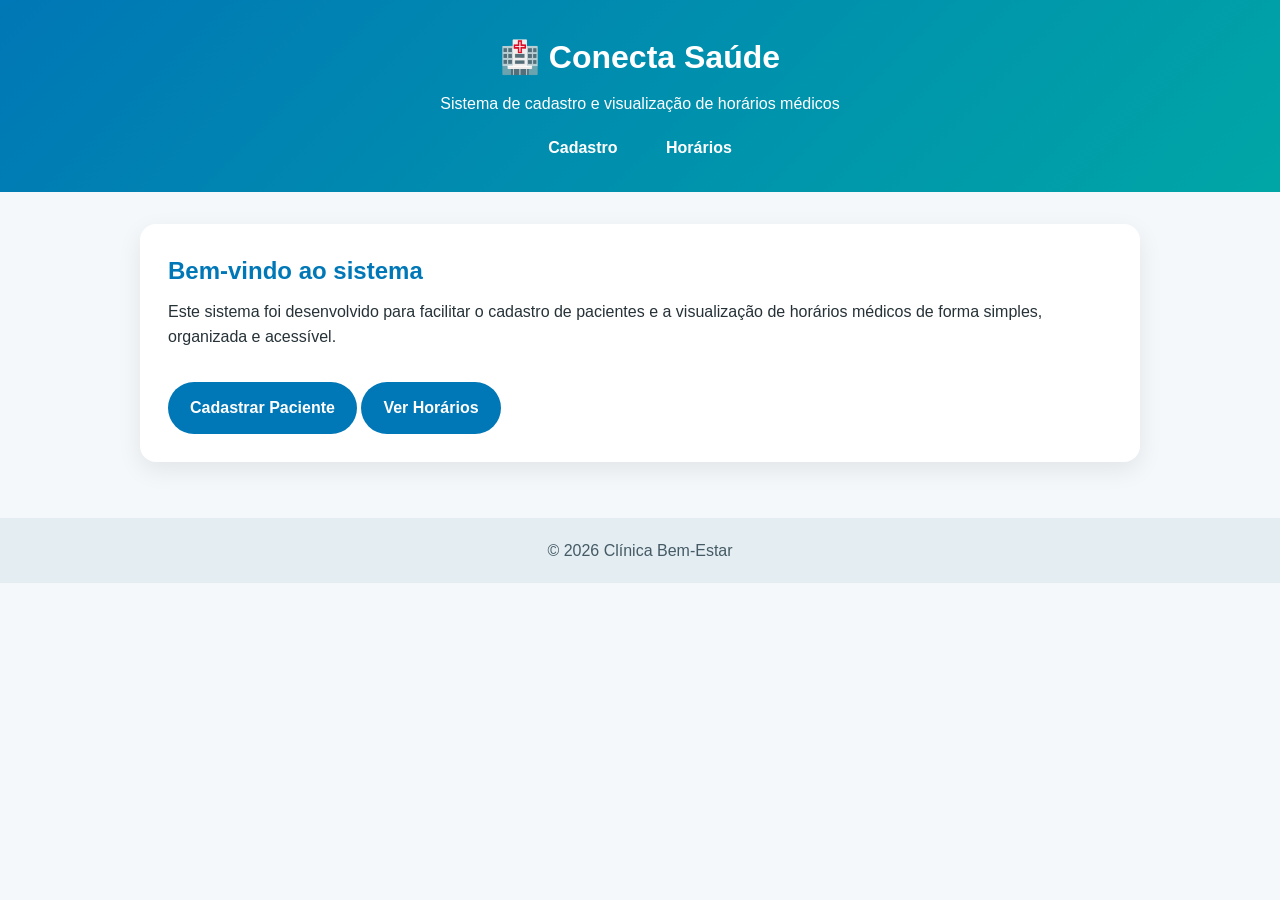
<file: index.html>
<!DOCTYPE html>
<html lang="pt-br">
<head>
  <meta charset="UTF-8">
  <meta name="viewport" content="width=device-width, initial-scale=1.0">
  <title>Conecta Saúde</title>
  <link rel="stylesheet" href="css/style.css">
</head>

<body>

<header class="topo">
  <div class="container">
    <h1>🏥 Conecta Saúde</h1>
    <p>Sistema de cadastro e visualização de horários médicos</p>

    <nav>
      <a href="cadastro.html">Cadastro</a>
      <a href="horarios.html">Horários</a>
    </nav>
  </div>
</header>

<main class="container">
  <section class="card">
    <h2>Bem-vindo ao sistema</h2>

    <p>
      Este sistema foi desenvolvido para facilitar o cadastro de pacientes
      e a visualização de horários médicos de forma simples, organizada
      e acessível.
    </p>

    <div style="margin-top:20px;">
      <a class="botao-link" href="cadastro.html">Cadastrar Paciente</a>
      <a class="botao-link" href="horarios.html">Ver Horários</a>
    </div>
  </section>
</main>

<footer>
  <p>&copy; 2026 Clínica Bem-Estar</p>
</footer>

</body>
</html>
</file>
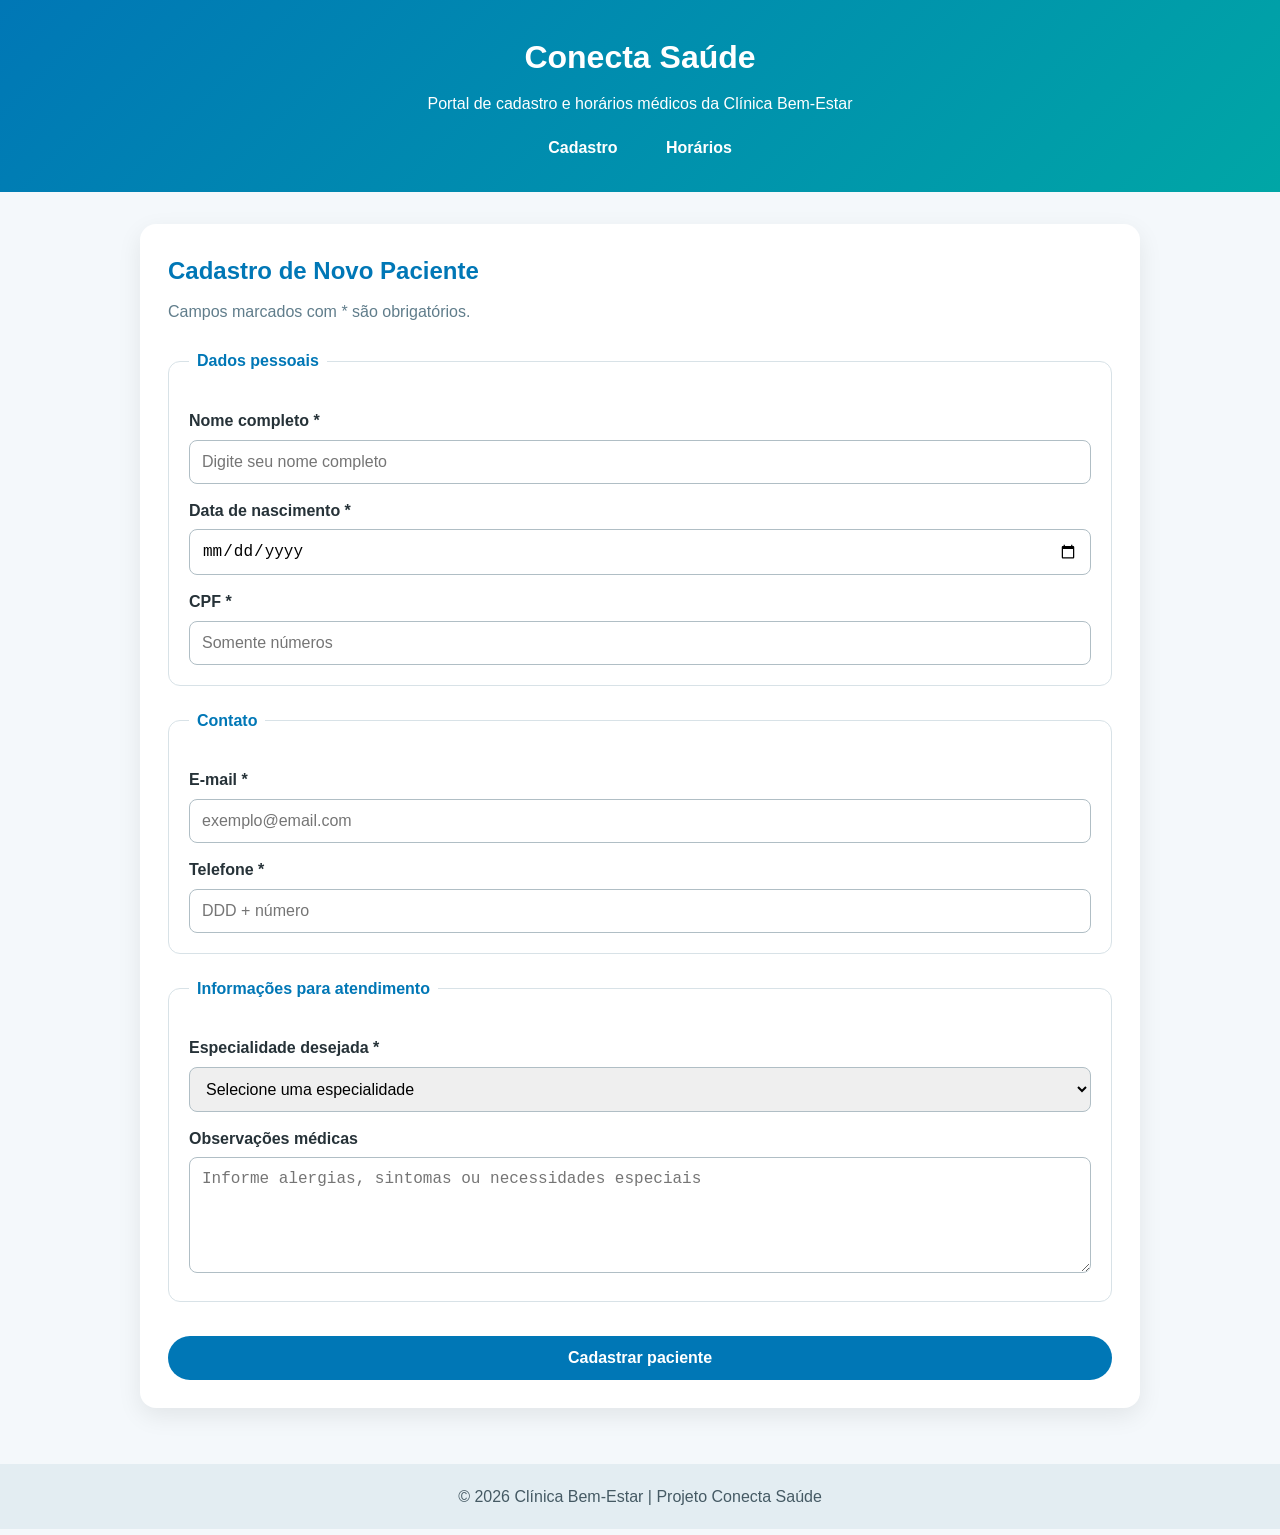
<file: cadastro.html>
<!DOCTYPE html>
<html lang="pt-br">
<head>
  <meta charset="UTF-8">
  <meta name="viewport" content="width=device-width, initial-scale=1.0">
  <title>Cadastro de Pacientes | Conecta Saúde</title>
  <link rel="stylesheet" href="css/style.css">
</head>
<body>
  <header class="topo">
    <div class="container">
      <h1>Conecta Saúde</h1>
      <p>Portal de cadastro e horários médicos da Clínica Bem-Estar</p>

      <nav aria-label="Menu principal">
        <a href="cadastro.html">Cadastro</a>
        <a href="horarios.html">Horários</a>
      </nav>
    </div>
  </header>

  <main class="container">
    <section class="card">
      <h2>Cadastro de Novo Paciente</h2>
      <p class="texto-apoio">Campos marcados com * são obrigatórios.</p>

      <form action="#" method="post">
        <fieldset>
          <legend>Dados pessoais</legend>

          <label for="nome">Nome completo *</label>
          <input type="text" id="nome" name="nome" required minlength="3" maxlength="100" placeholder="Digite seu nome completo">

          <label for="nascimento">Data de nascimento *</label>
          <input type="date" id="nascimento" name="nascimento" required>

          <label for="cpf">CPF *</label>
          <input type="text" id="cpf" name="cpf" required pattern="[0-9]{11}" maxlength="11" placeholder="Somente números">
        </fieldset>

        <fieldset>
          <legend>Contato</legend>

          <label for="email">E-mail *</label>
          <input type="email" id="email" name="email" required placeholder="exemplo@email.com">

          <label for="telefone">Telefone *</label>
          <input type="tel" id="telefone" name="telefone" required pattern="[0-9]{10,11}" placeholder="DDD + número">
        </fieldset>

        <fieldset>
          <legend>Informações para atendimento</legend>

          <label for="especialidade">Especialidade desejada *</label>
          <select id="especialidade" name="especialidade" required>
            <option value="">Selecione uma especialidade</option>
            <option value="clinico">Clínico Geral</option>
            <option value="cardiologia">Cardiologia</option>
            <option value="pediatria">Pediatria</option>
            <option value="dermatologia">Dermatologia</option>
          </select>

          <label for="observacoes">Observações médicas</label>
          <textarea id="observacoes" name="observacoes" rows="5" placeholder="Informe alergias, sintomas ou necessidades especiais"></textarea>
        </fieldset>

        <button type="submit">Cadastrar paciente</button>
      </form>
    </section>
  </main>

  <footer>
    <p>&copy; 2026 Clínica Bem-Estar | Projeto Conecta Saúde</p>
  </footer>
</body>
</html>
</file>
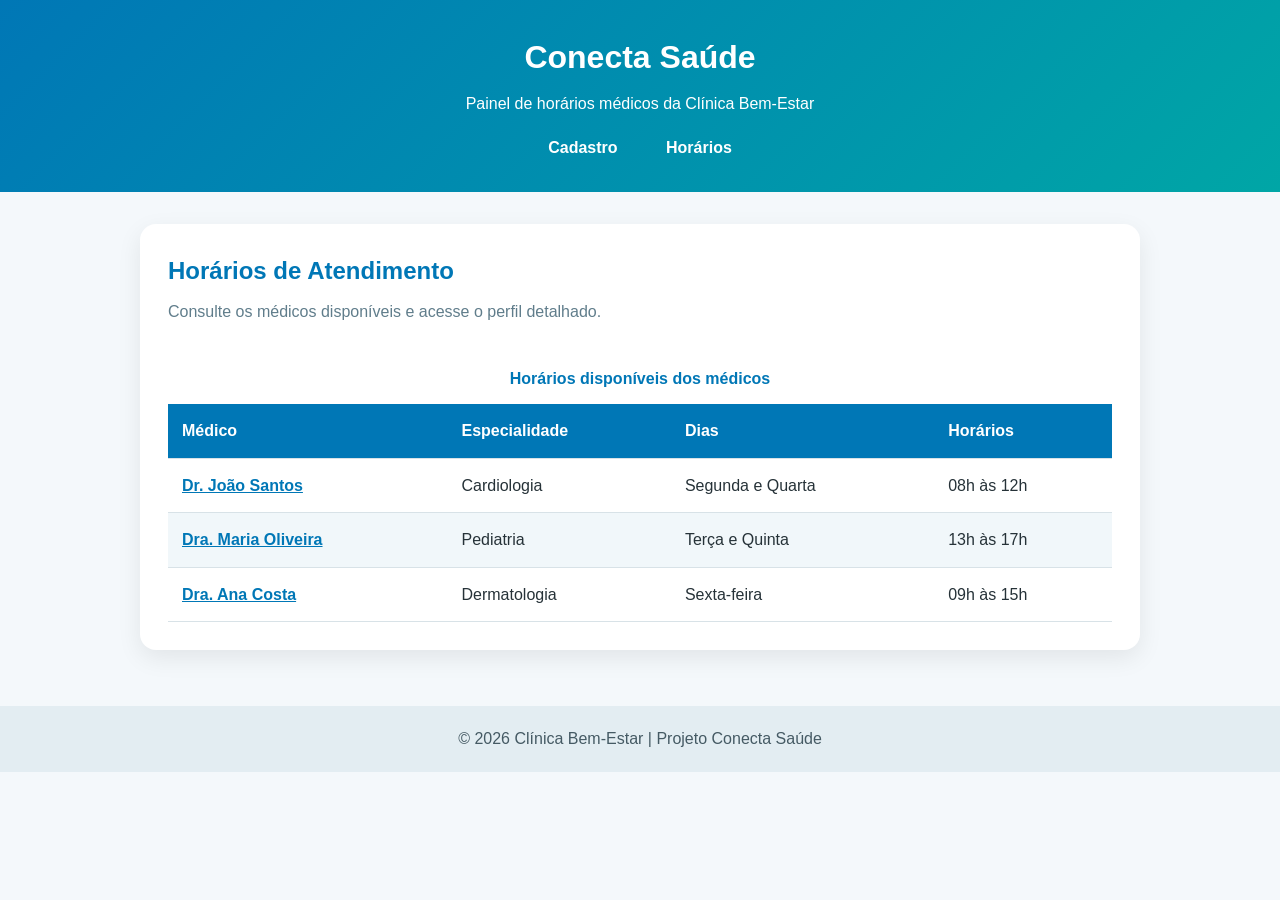
<file: horarios.html>
<!DOCTYPE html>
<html lang="pt-br">
<head>
  <meta charset="UTF-8">
  <meta name="viewport" content="width=device-width, initial-scale=1.0">
  <title>Horários Médicos | Conecta Saúde</title>
  <link rel="stylesheet" href="css/style.css">
</head>
<body>
  <header class="topo">
    <div class="container">
      <h1>Conecta Saúde</h1>
      <p>Painel de horários médicos da Clínica Bem-Estar</p>

      <nav aria-label="Menu principal">
        <a href="cadastro.html">Cadastro</a>
        <a href="horarios.html">Horários</a>
      </nav>
    </div>
  </header>

  <main class="container">
    <section class="card">
      <h2>Horários de Atendimento</h2>
      <p class="texto-apoio">Consulte os médicos disponíveis e acesse o perfil detalhado.</p>

      <div class="tabela-responsiva">
        <table>
          <caption>Horários disponíveis dos médicos</caption>

          <thead>
            <tr>
              <th scope="col">Médico</th>
              <th scope="col">Especialidade</th>
              <th scope="col">Dias</th>
              <th scope="col">Horários</th>
            </tr>
          </thead>

          <tbody>
            <tr>
              <td><a href="perfil-dr-joao.html">Dr. João Santos</a></td>
              <td>Cardiologia</td>
              <td>Segunda e Quarta</td>
              <td>08h às 12h</td>
            </tr>

            <tr>
              <td><a href="perfil-dra-maria.html">Dra. Maria Oliveira</a></td>
              <td>Pediatria</td>
              <td>Terça e Quinta</td>
              <td>13h às 17h</td>
            </tr>

            <tr>
              <td><a href="perfil-dra-ana.html">Dra. Ana Costa</a></td>
              <td>Dermatologia</td>
              <td>Sexta-feira</td>
              <td>09h às 15h</td>
            </tr>
          </tbody>
        </table>
      </div>
    </section>
  </main>

  <footer>
    <p>&copy; 2026 Clínica Bem-Estar | Projeto Conecta Saúde</p>
  </footer>
</body>
</html>
</file>
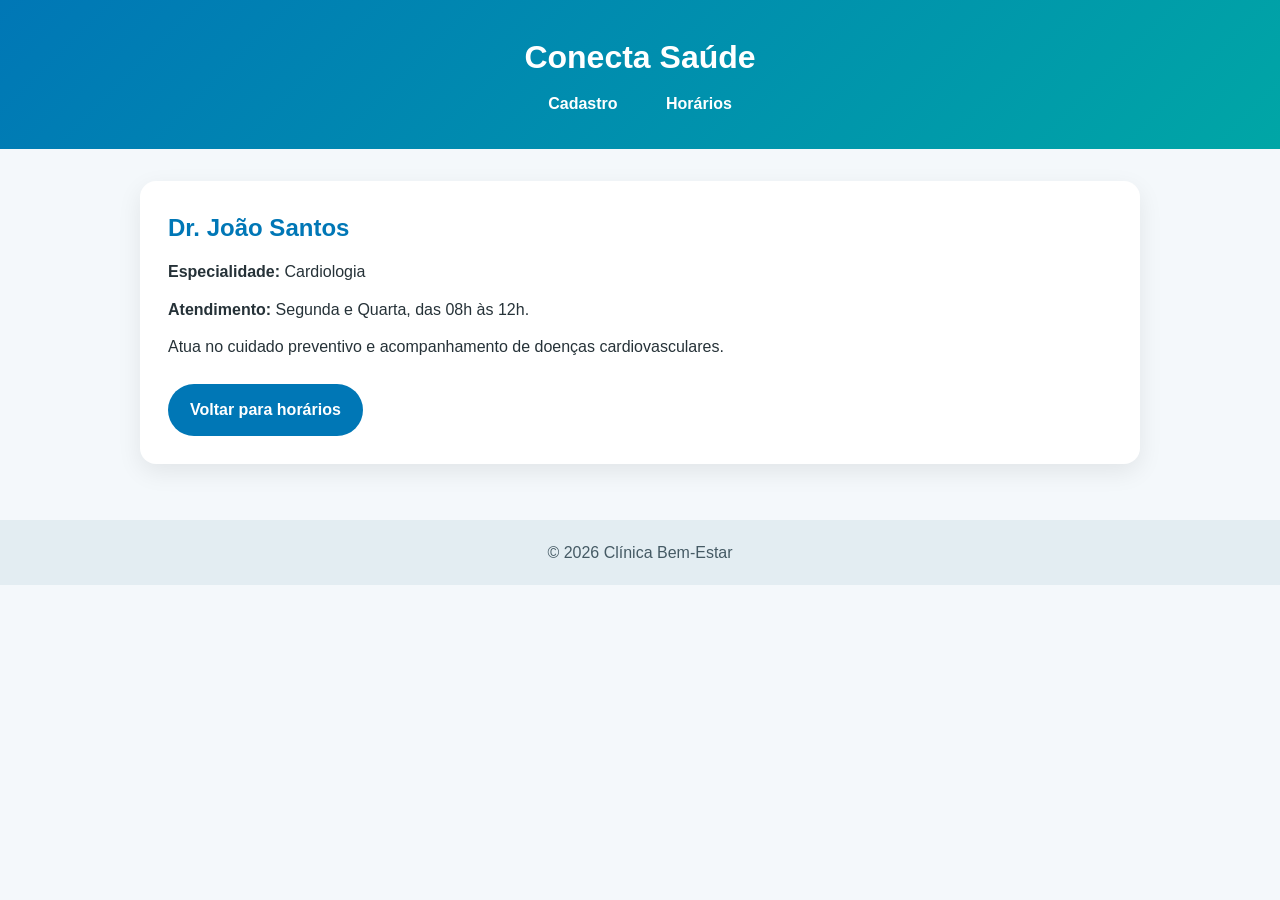
<file: perfil-dr-joao.html>
<!DOCTYPE html>
<html lang="pt-br">
<head>
  <meta charset="UTF-8">
  <meta name="viewport" content="width=device-width, initial-scale=1.0">
  <title>Perfil Médico | Dr. João Santos</title>
  <link rel="stylesheet" href="css/style.css">
</head>
<body>
  <header class="topo">
    <div class="container">
      <h1>Conecta Saúde</h1>

      <nav aria-label="Menu principal">
        <a href="cadastro.html">Cadastro</a>
        <a href="horarios.html">Horários</a>
      </nav>
    </div>
  </header>

  <main class="container">
    <article class="card perfil">
      <h2>Dr. João Santos</h2>
      <p><strong>Especialidade:</strong> Cardiologia</p>
      <p><strong>Atendimento:</strong> Segunda e Quarta, das 08h às 12h.</p>
      <p>Atua no cuidado preventivo e acompanhamento de doenças cardiovasculares.</p>

      <a class="botao-link" href="horarios.html">Voltar para horários</a>
    </article>
  </main>

  <footer>
    <p>&copy; 2026 Clínica Bem-Estar</p>
  </footer>
</body>
</html>
</file>
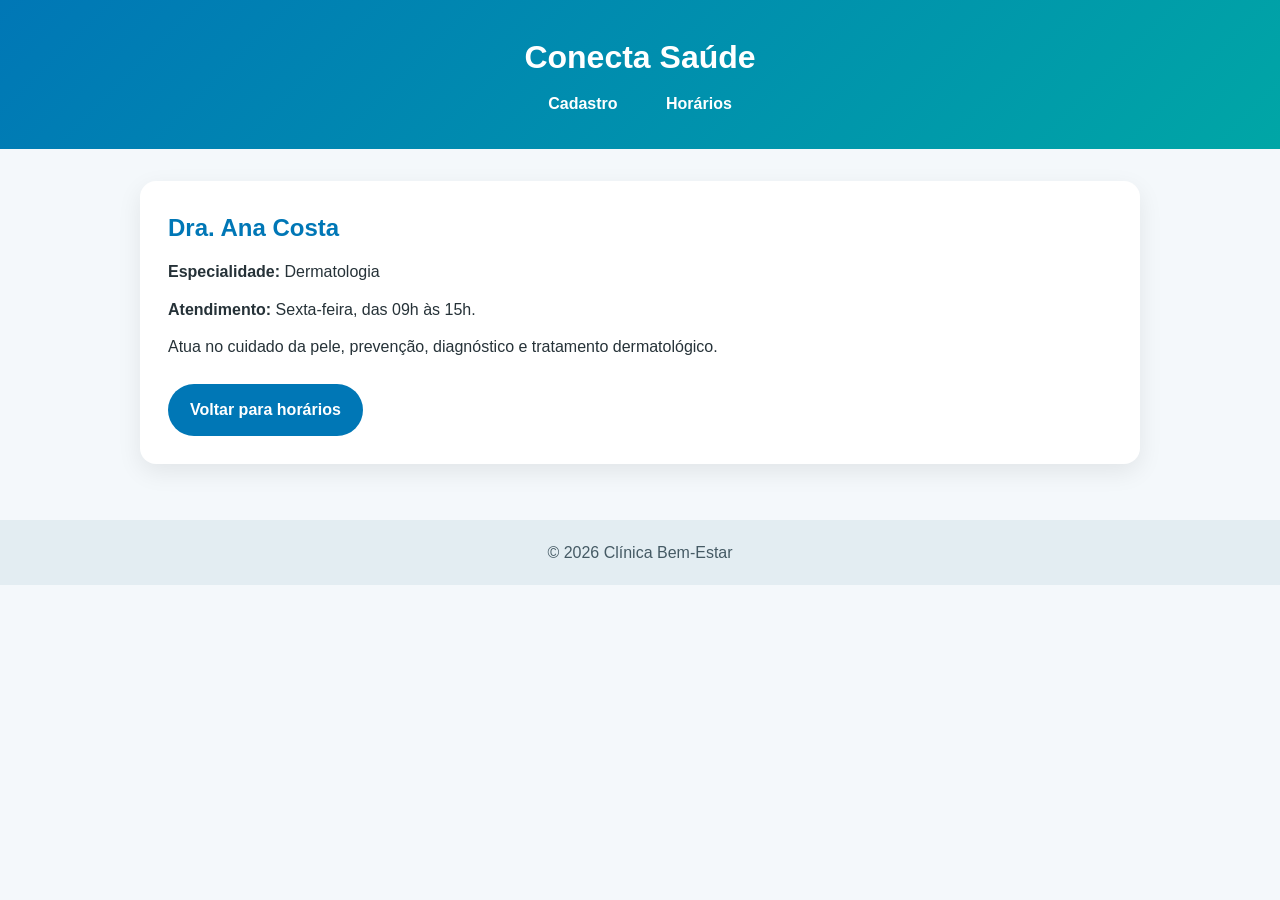
<file: perfil-dra-ana.html>
<!DOCTYPE html>
<html lang="pt-br">
<head>
  <meta charset="UTF-8">
  <meta name="viewport" content="width=device-width, initial-scale=1.0">
  <title>Perfil Médico | Dra. Ana Costa</title>
  <link rel="stylesheet" href="css/style.css">
</head>
<body>
  <header class="topo">
    <div class="container">
      <h1>Conecta Saúde</h1>

      <nav aria-label="Menu principal">
        <a href="cadastro.html">Cadastro</a>
        <a href="horarios.html">Horários</a>
      </nav>
    </div>
  </header>

  <main class="container">
    <article class="card perfil">
      <h2>Dra. Ana Costa</h2>
      <p><strong>Especialidade:</strong> Dermatologia</p>
      <p><strong>Atendimento:</strong> Sexta-feira, das 09h às 15h.</p>
      <p>Atua no cuidado da pele, prevenção, diagnóstico e tratamento dermatológico.</p>

      <a class="botao-link" href="horarios.html">Voltar para horários</a>
    </article>
  </main>

  <footer>
    <p>&copy; 2026 Clínica Bem-Estar</p>
  </footer>
</body>
</html>
</file>
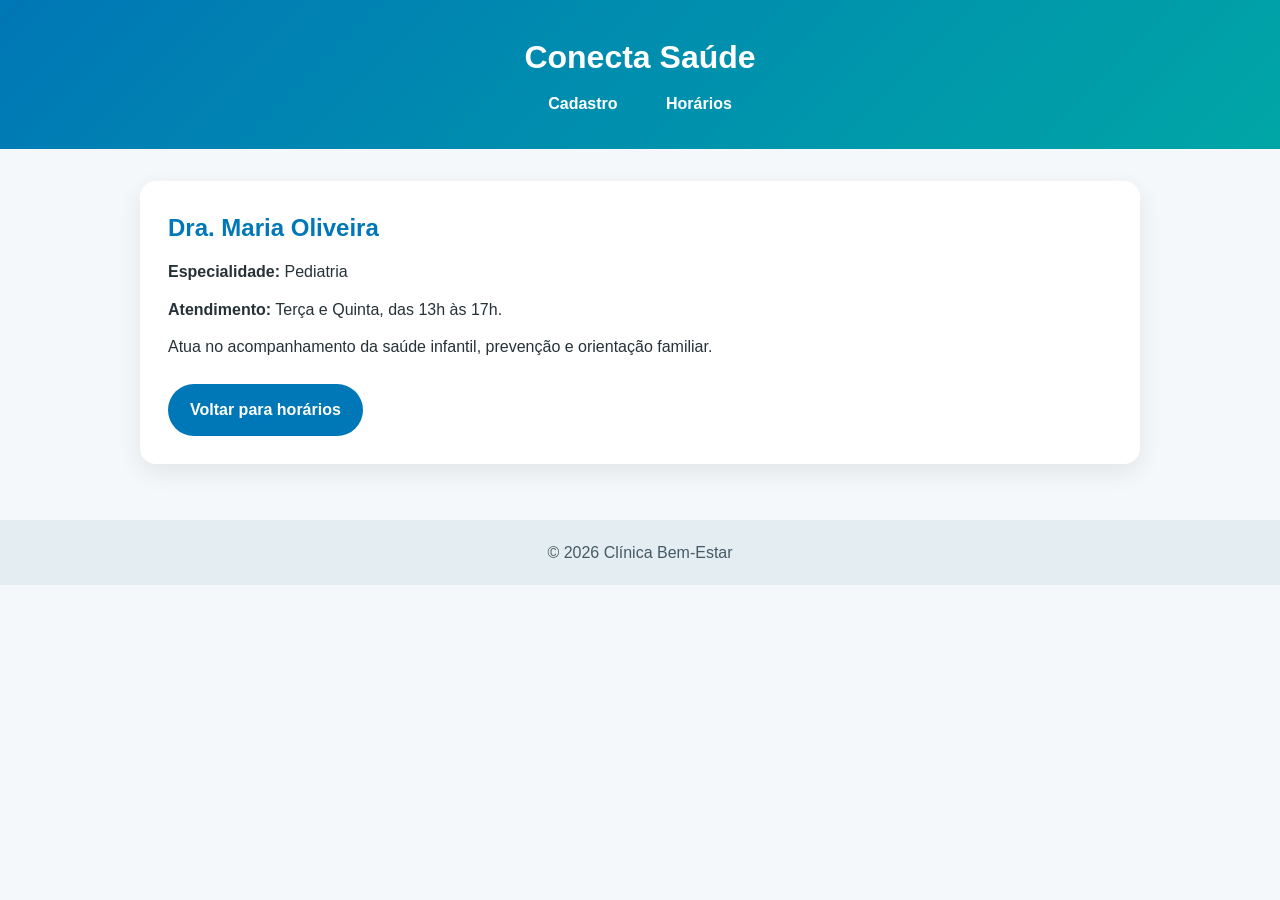
<file: perfil-dra-maria.html>
<!DOCTYPE html>
<html lang="pt-br">
<head>
  <meta charset="UTF-8">
  <meta name="viewport" content="width=device-width, initial-scale=1.0">
  <title>Perfil Médico | Dra. Maria Oliveira</title>
  <link rel="stylesheet" href="css/style.css">
</head>
<body>
  <header class="topo">
    <div class="container">
      <h1>Conecta Saúde</h1>

      <nav aria-label="Menu principal">
        <a href="cadastro.html">Cadastro</a>
        <a href="horarios.html">Horários</a>
      </nav>
    </div>
  </header>

  <main class="container">
    <article class="card perfil">
      <h2>Dra. Maria Oliveira</h2>
      <p><strong>Especialidade:</strong> Pediatria</p>
      <p><strong>Atendimento:</strong> Terça e Quinta, das 13h às 17h.</p>
      <p>Atua no acompanhamento da saúde infantil, prevenção e orientação familiar.</p>

      <a class="botao-link" href="horarios.html">Voltar para horários</a>
    </article>
  </main>

  <footer>
    <p>&copy; 2026 Clínica Bem-Estar</p>
  </footer>
</body>
</html>
</file>
<file: css/style.css>
* {
  margin: 0;
  padding: 0;
  box-sizing: border-box;
}

body {
  font-family: Arial, Helvetica, sans-serif;
  background: #f4f8fb;
  color: #263238;
  line-height: 1.6;
}

.container {
  width: 90%;
  max-width: 1000px;
  margin: 0 auto;
}

.topo {
  background: linear-gradient(135deg, #0077b6, #00a6a6);
  color: #ffffff;
  padding: 32px 0;
  text-align: center;
}

.topo h1 {
  font-size: 2rem;
  margin-bottom: 8px;
}

.topo p {
  margin-bottom: 18px;
}

nav a {
  color: #ffffff;
  text-decoration: none;
  font-weight: bold;
  margin: 0 10px;
  padding: 8px 12px;
  border-radius: 20px;
}

nav a:hover,
nav a:focus {
  background: rgba(255, 255, 255, 0.2);
  outline: 2px solid #ffffff;
}

main {
  padding: 32px 0;
}

.card {
  background: #ffffff;
  padding: 28px;
  border-radius: 16px;
  box-shadow: 0 8px 24px rgba(0, 0, 0, 0.08);
}

.card h2 {
  color: #0077b6;
  margin-bottom: 8px;
}

.texto-apoio {
  color: #607d8b;
  margin-bottom: 24px;
}

fieldset {
  border: 1px solid #d8e2e7;
  border-radius: 12px;
  padding: 20px;
  margin-bottom: 22px;
}

legend {
  font-weight: bold;
  color: #0077b6;
  padding: 0 8px;
}

label {
  display: block;
  margin-top: 14px;
  margin-bottom: 6px;
  font-weight: bold;
}

input,
select,
textarea {
  width: 100%;
  padding: 12px;
  border: 1px solid #b0bec5;
  border-radius: 8px;
  font-size: 1rem;
}

input:focus,
select:focus,
textarea:focus {
  outline: 3px solid rgba(0, 166, 166, 0.25);
  border-color: #0077b6;
}

button,
.botao-link {
  display: inline-block;
  background: #0077b6;
  color: #ffffff;
  border: none;
  padding: 13px 22px;
  border-radius: 30px;
  font-weight: bold;
  font-size: 1rem;
  cursor: pointer;
  text-decoration: none;
  margin-top: 12px;
}

button {
  width: 100%;
}

button:hover,
.botao-link:hover,
button:focus,
.botao-link:focus {
  background: #005f8f;
  outline: 3px solid rgba(0, 119, 182, 0.3);
}

.tabela-responsiva {
  overflow-x: auto;
}

table {
  width: 100%;
  border-collapse: collapse;
  background: #ffffff;
  margin-top: 18px;
}

caption {
  font-weight: bold;
  margin-bottom: 12px;
  color: #0077b6;
}

th,
td {
  padding: 14px;
  text-align: left;
  border-bottom: 1px solid #d8e2e7;
}

thead {
  background: #0077b6;
  color: #ffffff;
}

tbody tr:nth-child(even) {
  background: #f1f7fa;
}

td a {
  color: #0077b6;
  font-weight: bold;
}

.perfil p {
  margin: 12px 0;
}

footer {
  text-align: center;
  padding: 20px;
  background: #e3edf2;
  color: #455a64;
  margin-top: 24px;
}

@media (max-width: 600px) {
  .topo h1 {
    font-size: 1.6rem;
  }

  nav a {
    display: inline-block;
    margin: 5px;
  }

  .card {
    padding: 20px;
  }

  th,
  td {
    padding: 10px;
  }
}
</file>
